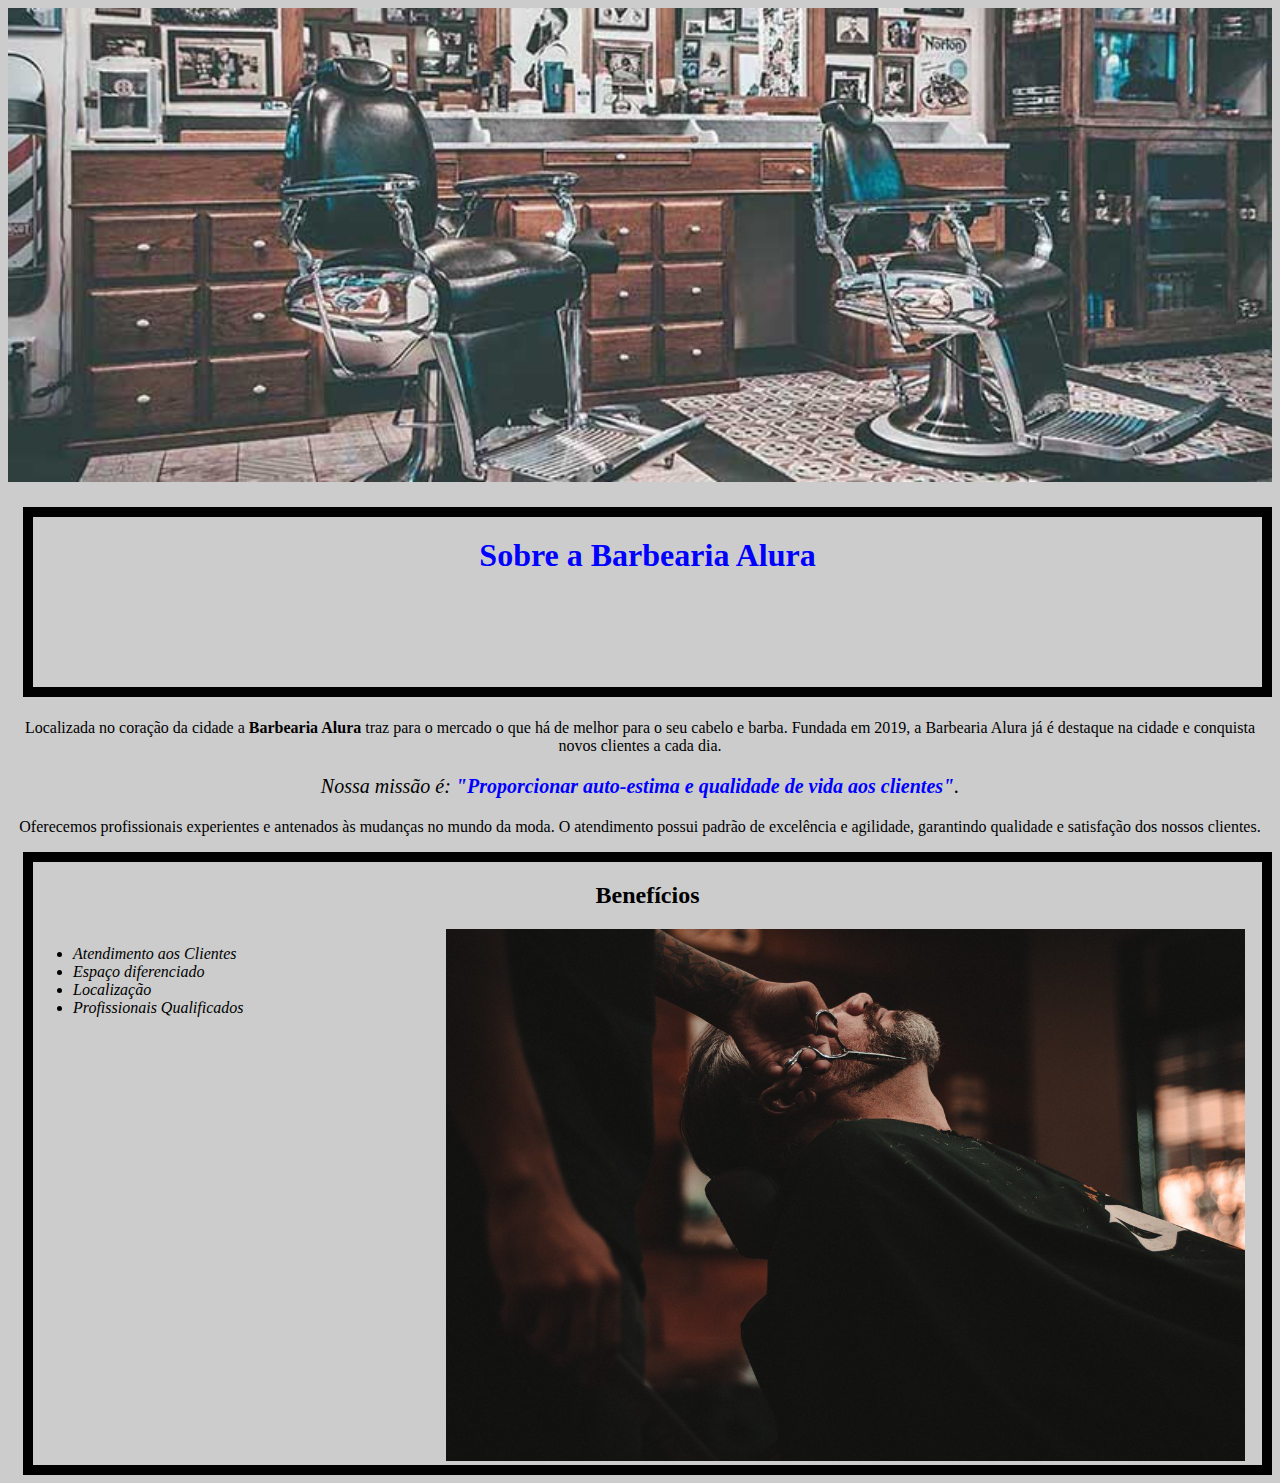
<file: index.html>
<!DOCTYPE html>
<html lang="pt-br">
    <head>
         <meta charset="UTF-8">
        <title>Barbearia Alura</title>
        <link rel="stylesheet" href="style.css">
        
    </head>
    <body>
      <img id = "banner" src ="banner.jpg">
  <h1>Sobre a Barbearia Alura</h1> 

  <p> Localizada no coração da cidade a <strong>Barbearia Alura</strong> traz para o mercado o que há de melhor para o seu cabelo e barba. Fundada em 2019, a Barbearia Alura já é destaque na cidade e conquista novos clientes a cada dia.</p>

  <p id = "missao"> <em>Nossa missão é: <strong>"Proporcionar auto-estima e qualidade de vida aos clientes"</strong>.</em></p>

  <p> Oferecemos profissionais experientes e antenados às mudanças no mundo da moda. O atendimento possui padrão de excelência e agilidade, garantindo qualidade e satisfação dos nossos clientes.</p>
    </body>

    <div class="beneficios">
      <h2>Benefícios</h2>

      <ul>
        <li class="itens">Atendimento aos Clientes</li>
        <li class="itens">Espaço diferenciado</li>
        <li class="itens">Localização</li>
        <li class="itens">Profissionais Qualificados</li>
      </ul>

      <img src="beneficios.jpg" class="imagembeneficios">
    </div>
    

 </html>
</file>
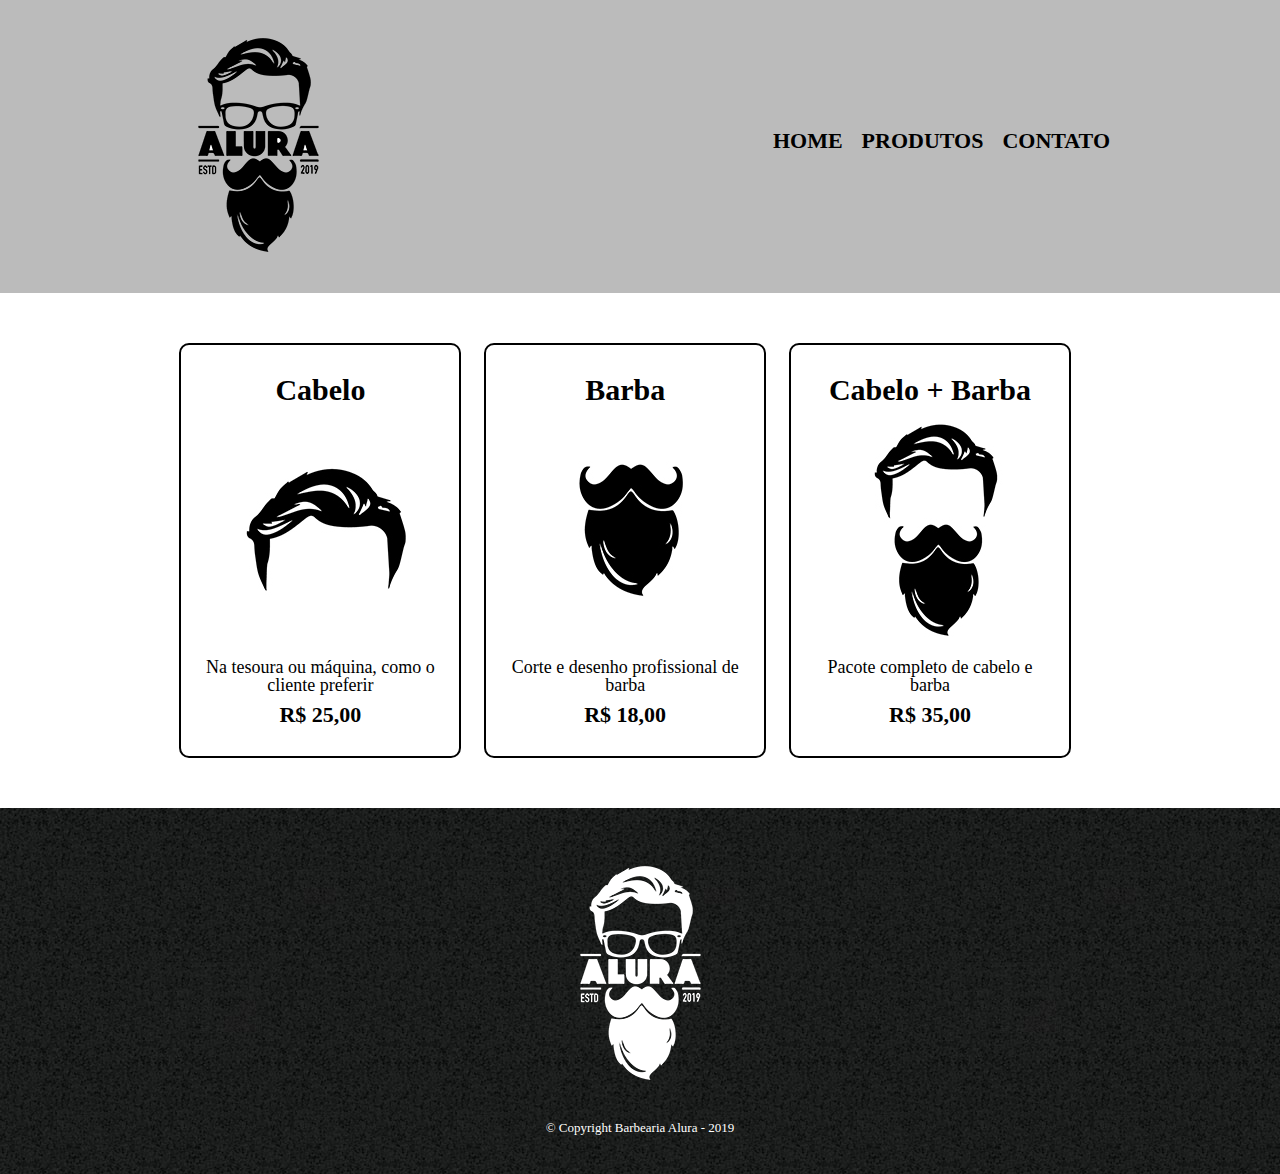
<file: produtos.html>
<!DOCTYPE html>
<html>
 <head>
     <meta charset="UTF-8">

     <title>Produtos - Barbearia Alura</title>

     <link rel="stylesheet" href="reset.css">
     <link rel="stylesheet" href="produtos.css">
  </head>
      <body>
        	 <header>
                  <div class="caixa">
          <h1><img src="logo.png"></h1>

          <nav>
          <ul>
               <li><a href="index.html">Home</a></li>
               <li><a href="produtos.html">Produtos</a></li>
               <li><a href="contato.html">Contato</a></li>
          </ul>
          </nav>

                  </div>
           </header>

           <main>
             <ul class="produtos">
                 <li>
                  <h2>Cabelo</h2>
                  <img src="cabelo.jpg">
                  <p class="produtos-descricao">Na tesoura ou máquina, como o cliente preferir</p>
                  <p class="produtos-preco">R$ 25,00</p>
                 </li>

                 <li>
                  <h2>Barba</h2>
                  <img src="barba.jpg">
                  <p class="produtos-descricao">Corte e desenho profissional de barba</p>
                  <p class="produtos-preco">R$ 18,00</p>
                </li>

                 <li>
                  <h2>Cabelo + Barba</h2>
                  <img src="cabelo+barba.jpg">
                  <p class="produtos-descricao">Pacote completo de cabelo e barba</p>
                  <p class="produtos-preco">R$ 35,00</p>
                </li>
             </ul>
          </main>
          <footer>
            <img src="logo-branco.png">
            <p class="copyright">&copy; Copyright Barbearia Alura - 2019</p>
          </footer>
     </body>
</html>
</file>
<file: style.css>
body {
   background: #CCCCCC;
}

h1  {
     
     text-align: center;
     color: blue;
     height: 150px;
     border: 10px solid #000000;
     padding-top: 20px;
     margin-left: 15px;
}

#missao {
       font-size: 20px
}


#banner{
    width: 100%;
}

p {
       text-align: center;       
}

em strong {
  color: blue;
}

.imagembeneficios {
    width: 65%;


}
<ul>
               <li class="itens">Atendimento aos Clientes</li> 

               <li class="itens">Espaço diferenciado</li> 

               <li class="itens">Localização</li> 

               <li class="itens">Profissionais Qualificados</li> 
            </ul>
.beneficios {
    background: #FFFFFF;
    padding: 50px;


}

h2 {
    text-align: center;
}
ul {
    display: inline-block;
    vertical-align: top;
    width: 20%;
    margin-right: 10%;
}

.itens {
    font-style: italic
}


div {
    border: 10px solid;
    margin-left: 15px;
}
</file>
<file: produtos.css>
header {
	background: #BBBBBB;
	padding: 20px 0;
}

.caixa{
	position: relative;
    width: 940px;
    margin: 0 auto;
}

nav {
	position: absolute;
	top:  110px;
	right: 0;
}

nav li {
	display: inline;
	margin: 0 0 0 15px;
}

nav a {
	text-transform: uppercase;
	color: #000000;
	font-weight: bold;
	font-size: 22px;
	text-decoration: none;
}

nav a:hover {
	color: #C78C19;
	text-decoration: underline;
}


.produtos{
	width: 940px;
	margin: 0 auto;
	padding: 50px 0;
}

.produtos li{
	display: inline-block;
	text-align: center;
	width: 30%;
	vertical-align: top;
	margin: 0 1.0%;
	padding: 30px 20px;
	box-sizing: border-box;
	border-color: #000000;
	border-width: 2px;
	border-style: solid;
	border-radius: 10px;
}

.produtos li:hover {
	border-color: #C78C19;
}
	

.produtos li:active{
	border-color: #088C19;
}

.produtos li:hover h2 {
	font-size: 34px;
}

.produtos h2{
	font-size: 30px;
	font-weight: bold;
}

.produtos-descricao{
	font-size: 18px;
}

.produtos-preco{
	font-size: 22px;
	font-weight: bold;
	margin: 10px 0 0;
}

footer {
	text-align: center;
	background: url("bg.jpg");
	padding: 40px 0;
}

.copyright {
	color: #FFFFFF;
	font-size: 13px;
	margin: 20px 0 0;
}
</file>
